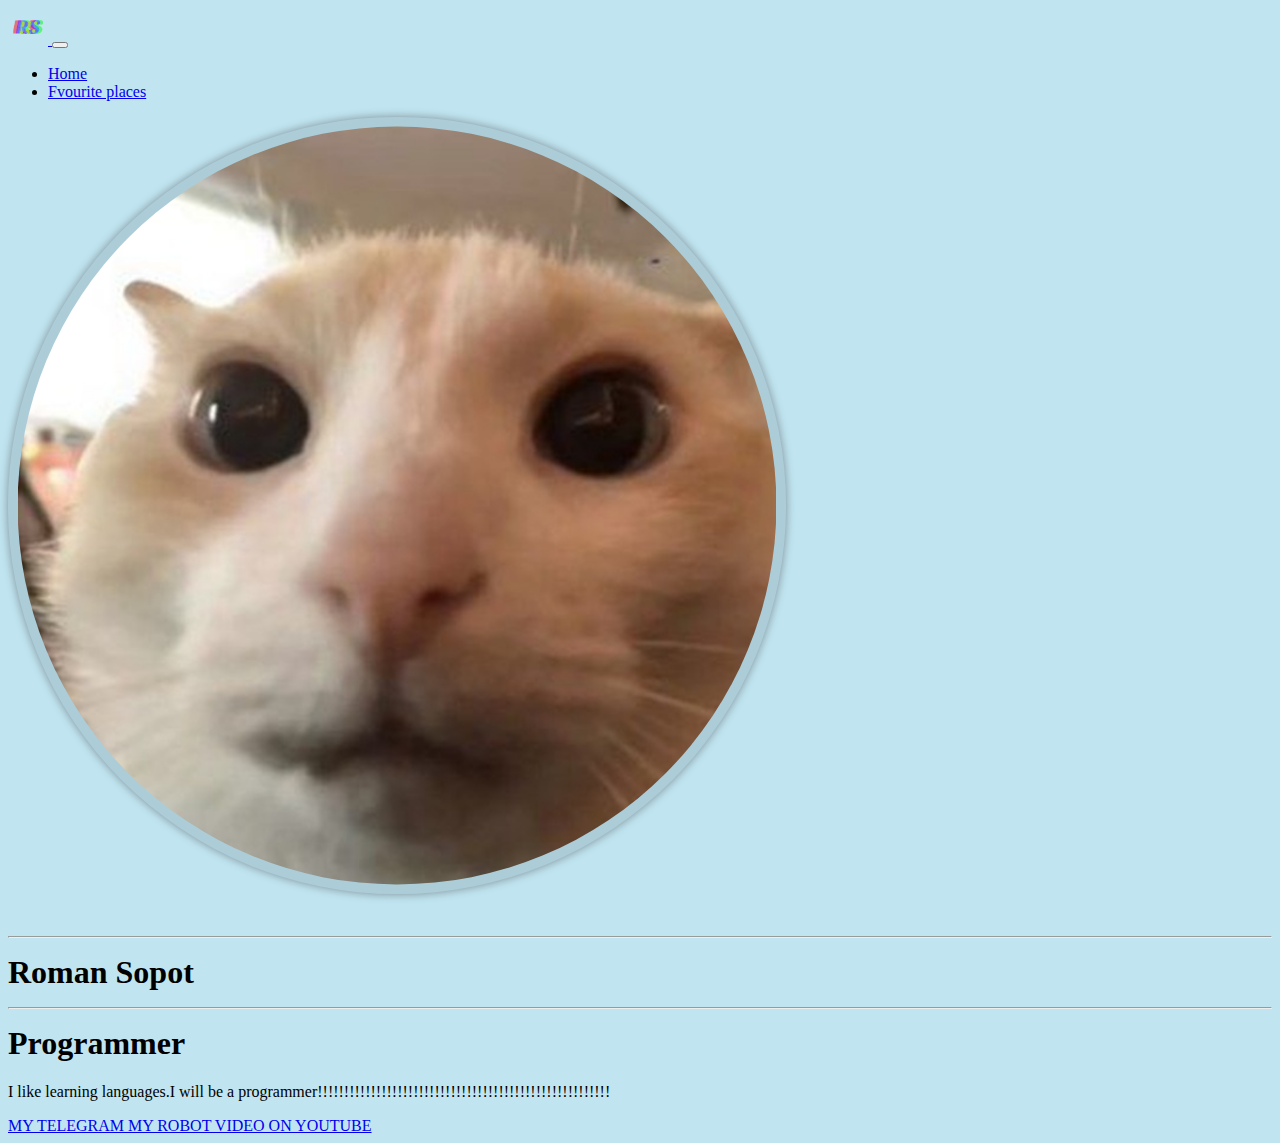
<file: index.html>
<!DOCTYPE html>
<html lang="en">
  <head>
    <meta charset="UTF-8" />
    <meta name="viewport" content="width=device-width, initial-scale=1.0" />
    <title>Roman Sopot</title>
    <link
      href="https://cdn.jsdelivr.net/npm/bootstrap@5.3.2/dist/css/bootstrap.min.css"
      rel="stylesheet"
      integrity="sha384-T3c6CoIi6uLrA9TneNEoa7RxnatzjcDSCmG1MXxSR1GAsXEV/Dwwykc2MPK8M2HN"
      crossorigin="anonymous"
    />
    <script
      src="https://cdn.jsdelivr.net/npm/bootstrap@5.3.2/dist/js/bootstrap.min.js"
      integrity="sha384-BBtl+eGJRgqQAUMxJ7pMwbEyER4l1g+O15P+16Ep7Q9Q+zqX6gSbd85u4mG4QzX+"
      crossorigin="anonymous"
    ></script>

    <script>
      let age = prompt("Сколько тебе лет?", 100);

      alert(`Тебе ${age} лет!`); // Тебе 100 лет!
    </script>
    <link rel="apple-touch-icon" sizes="180x180" href="/apple-touch-icon.png" />
    <link rel="icon" type="image/png" sizes="32x32" href="/favicon-32x32.png" />
    <link rel="icon" type="image/png" sizes="16x16" href="/favicon-16x16.png" />
    <link rel="manifest" href="/site.webmanifest" />
    <link rel="stylesheet" href="stule.css" />
    <style>
      .rounded-img {
        width: 60%;
        border-radius: 50%;
        box-shadow: 0 0 10px rgba(26, 9, 9, 0.4);
        padding: 0.6em;
        margin-bottom: 1em;
      }
      .img-hover {
        background-color: rgba(0, 0, 0, 0.1);
      }
      hr {
        color: rgb(7, 202, 95);
      }
    </style>
  </head>
  <body>
    <nav class="navbar navbar-expand-lg bg-body-tertiary">
      <div class="container">
        <a class="navbar-brand p-0" href="/">
          <img src="RS.png" alt="RS" width="40" />
        </a>
        <button
          class="navbar-toggler"
          type="button"
          data-bs-toggle="collapse"
          data-bs-target="#navbarNav"
          aria-controls="navbarNav"
          aria-expanded="false"
          aria-label="Toggle navigation"
        >
          <span class="navbar-toggler-icon"></span>
        </button>
        <div class="collapse navbar-collapse" id="navbarNav">
          <ul class="navbar-nav">
            <li class="nav-item">
              <a class="nav-link active" aria-current="page" href="/">Home</a>
            </li>
            <li class="nav-item">
              <a class="nav-link" href="places.html">Fvourite places</a>
            </li>
          </ul>
        </div>
      </div>
    </nav>
    <div class="container text-center my-5">
      <div class="row">
        <div class="col-lg-6 mx-auto">
          <img class="rounded-img img-hover" src="img.jpg" alt="Roma" />
          <h1 class="fw-light">
            <hr class="primary" />
            Roman Sopot
            <hr />
            <strong>Programmer</strong>
          </h1>
          <p class="lead text-muted heading">
            I like learning languages.I will be a
            programmer!!!!!!!!!!!!!!!!!!!!!!!!!!!!!!!!!!!!!!!!!!!!!!!!!!!!!!!
          </p>

          <a
            href="https://t.me/Romchik100000"
            target=" _blank"
            class="btn btn-primary"
          >
            MY TELEGRAM
          </a>

          <a
            href="https://youtu.be/fsOfObg9ArY"
            target=" _blank"
            class="btn btn-secondary"
          >
            MY ROBOT VIDEO ON YOUTUBE
          </a>
        </div>
      </div>
    </div>
  </body>
</html>
</file>
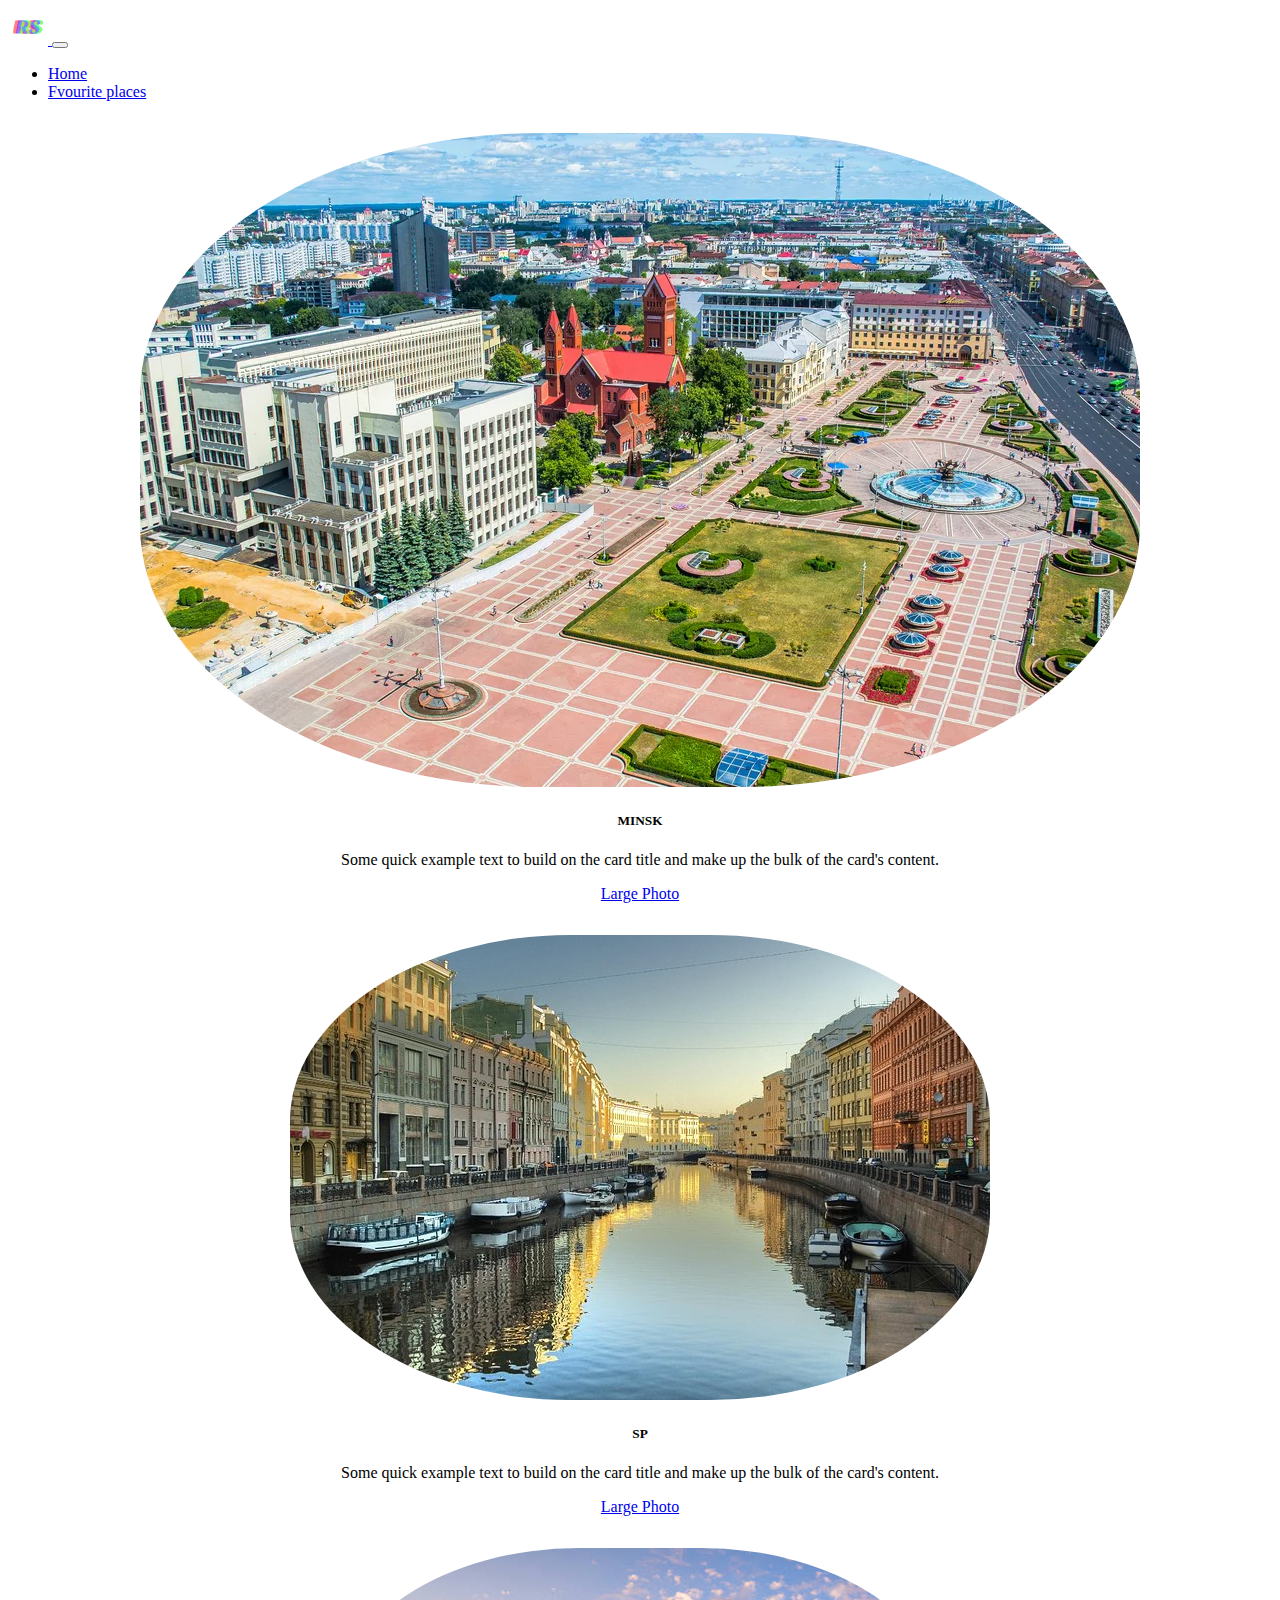
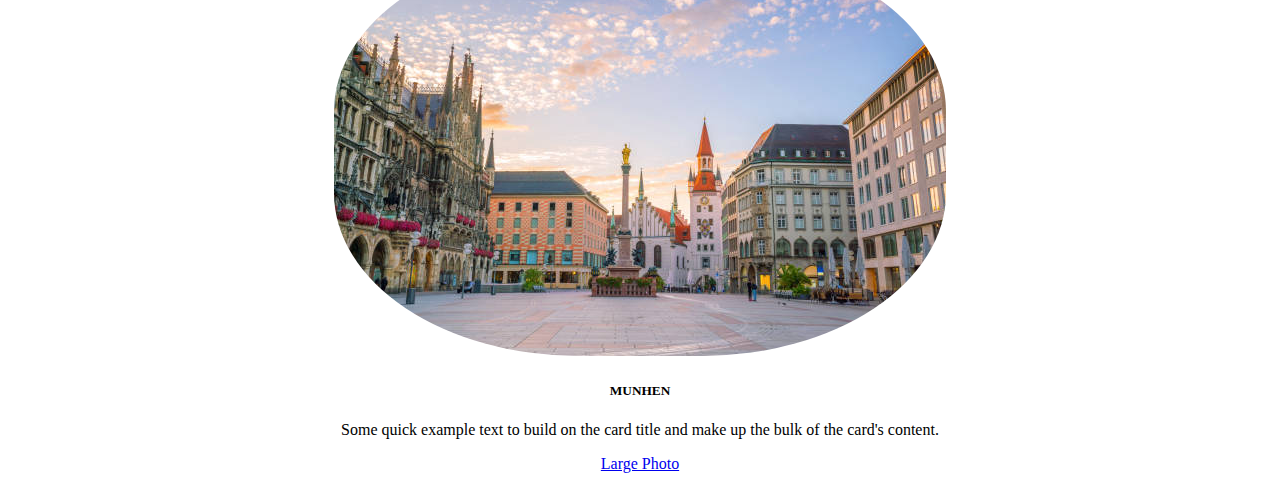
<file: places.html>
<!DOCTYPE html>
<html lang="en">
  <head>
    <meta charset="UTF-8" />
    <meta name="viewport" content="width=device-width, initial-scale=1.0" />
    <title>My fawourite places</title>
    <link
      href="https://cdn.jsdelivr.net/npm/bootstrap@5.3.2/dist/css/bootstrap.min.css"
      rel="stylesheet"
      integrity="sha384-T3c6CoIi6uLrA9TneNEoa7RxnatzjcDSCmG1MXxSR1GAsXEV/Dwwykc2MPK8M2HN"
      crossorigin="anonymous"
    />
    <script
      src="https://cdn.jsdelivr.net/npm/bootstrap@5.3.2/dist/js/bootstrap.min.js"
      integrity="sha384-BBtl+eGJRgqQAUMxJ7pMwbEyER4l1g+O15P+16Ep7Q9Q+zqX6gSbd85u4mG4QzX+"
      crossorigin="anonymous"
    ></script>
    <link rel="apple-touch-icon" sizes="180x180" href="/apple-touch-icon.png" />
    <link rel="icon" type="image/png" sizes="32x32" href="/favicon-32x32.png" />
    <link rel="icon" type="image/png" sizes="16x16" href="/favicon-16x16.png" />
    <link rel="manifest" href="/site.webmanifest" />
    <style>
      .card {
        border-radius: 1em;
        text-align: center;
        padding: 1em;
      }
      .card:hover {
        background-color: rgba(0, 0, 0, 0.1);
      }
      .card img {
        border-radius: 40%;
        margin: auto;
      }
    </style>
  </head>
  <body>
    <div class="background-color: rgba(0, 0, 0, 0.4);"></div>
    <nav class="navbar navbar-expand-lg bg-body-tertiary">
      <div class="container">
        <a class="navbar-brand p-0" href="/">
          <img src="RS.png" alt="RS" width="40" />
        </a>
        <button
          class="navbar-toggler"
          type="button"
          data-bs-toggle="collapse"
          data-bs-target="#navbarNav"
          aria-controls="navbarNav"
          aria-expanded="false"
          aria-label="Toggle navigation"
        >
          <span class="navbar-toggler-icon"></span>
        </button>
        <div class="collapse navbar-collapse" id="navbarNav">
          <ul class="navbar-nav">
            <li class="nav-item">
              <a class="nav-link" aria-current="page" href="/">Home</a>
            </li>
            <li class="nav-item">
              <a class="nav-link active" href="places.html">Fvourite places</a>
            </li>
          </ul>
        </div>
      </div>
    </nav>

    <div class="container my-5">
      <div class="row row-cols-1 row-cols-md-2 row-cols-lg-3 g-5">
        <div class="col">
          <div class="card">
            <img src="Minsk10.jpg" class="card-img-top" alt="MINSK" />
            <div class="card-body">
              <h5 class="card-title">MINSK</h5>
              <p class="card-text">
                Some quick example text to build on the card title and make up
                the bulk of the card's content.
              </p>
              <a href="Minsk10.jpg" class="btn btn-primary" target="_blank"
                >Large Photo</a
              >
            </div>
          </div>
        </div>

        <div class="col">
          <div class="card">
            <img src="st-petersburg.jpg" class="card-img-top" alt="SP" />
            <div class="card-body">
              <h5 class="card-title">SP</h5>
              <p class="card-text">
                Some quick example text to build on the card title and make up
                the bulk of the card's content.
              </p>
              <a
                href="st-petersburg.jpg"
                class="btn btn-primary"
                target="_blank"
                >Large Photo</a
              >
            </div>
          </div>
        </div>

        <div class="col">
          <div class="card">
            <img
              src="istockphoto-1173484118-612x612.jpg"
              class="card-img-top"
              alt="Munhen"
            />
            <div class="card-body">
              <h5 class="card-title">MUNHEN</h5>
              <p class="card-text">
                Some quick example text to build on the card title and make up
                the bulk of the card's content.
              </p>
              <a
                href="istockphoto-1173484118-612x612.jpg"
                class="btn btn-primary"
                target="_blank"
                >Large Photo</a
              >
            </div>
          </div>
        </div>
      </div>
    </div>
  </body>
</html>
</file>
<file: stule.css>
body {
  background-color: rgb(192, 229, 241);
}
.heading {
  border-bottom: 1ph, solid, #d60808;
}
</file>
